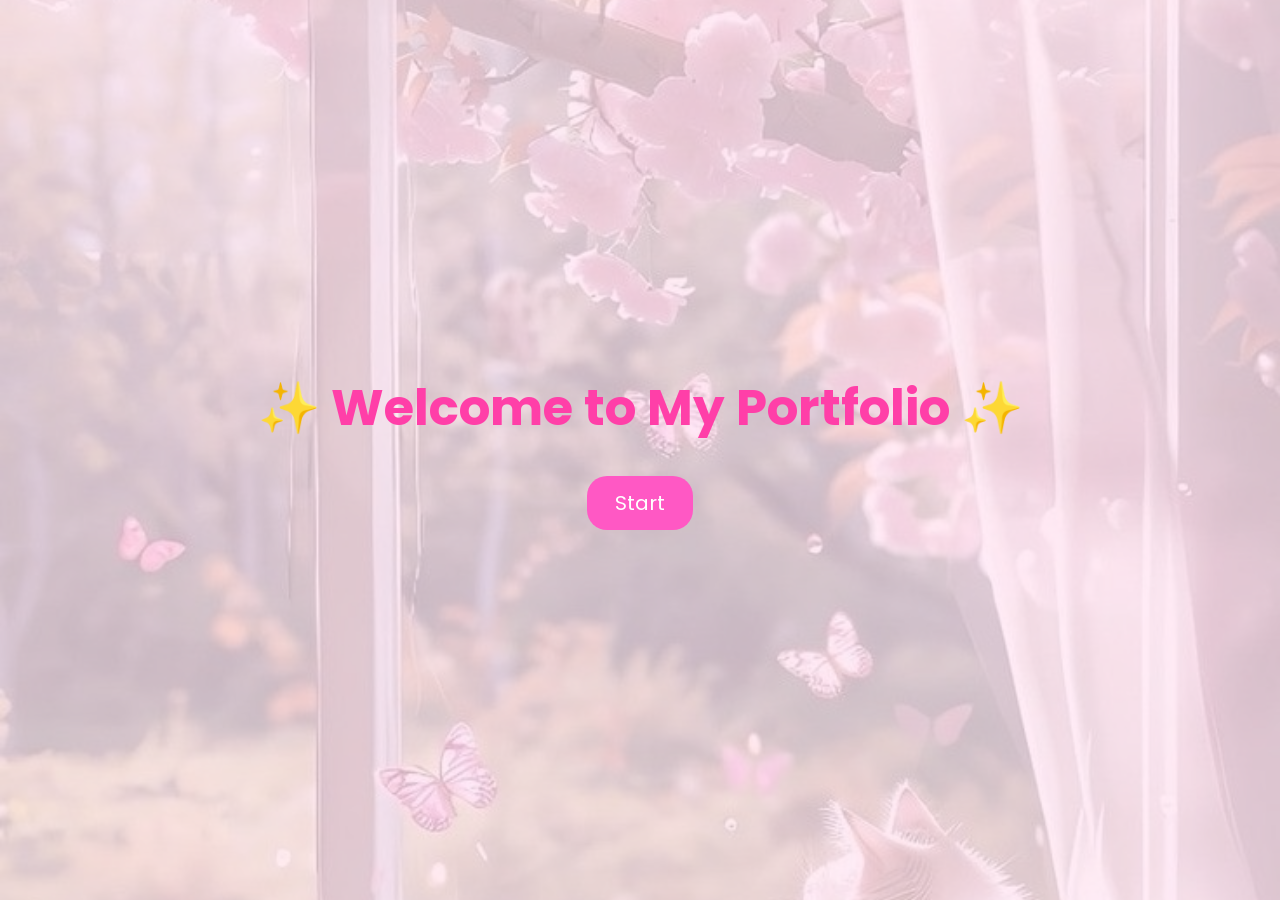
<file: index.html>
<!DOCTYPE html>
<html>
<head>
    <title>Welcome - Portofolio Elsa Nadra</title>
    <link rel="stylesheet" href="style.css">
</head>
<body>

<!-- Background Bubble -->
<div class="bubble"></div>
<div class="bubble"></div>
<div class="bubble"></div>
<div class="bubble"></div>
<div class="bubble"></div>

<div class="index-container">
    <h1 class="welcome-title">✨ Welcome to My Portfolio ✨</h1>

    <a href="home.html" class="start-btn">Start</a>
</div>

</body>
</html>
</file>
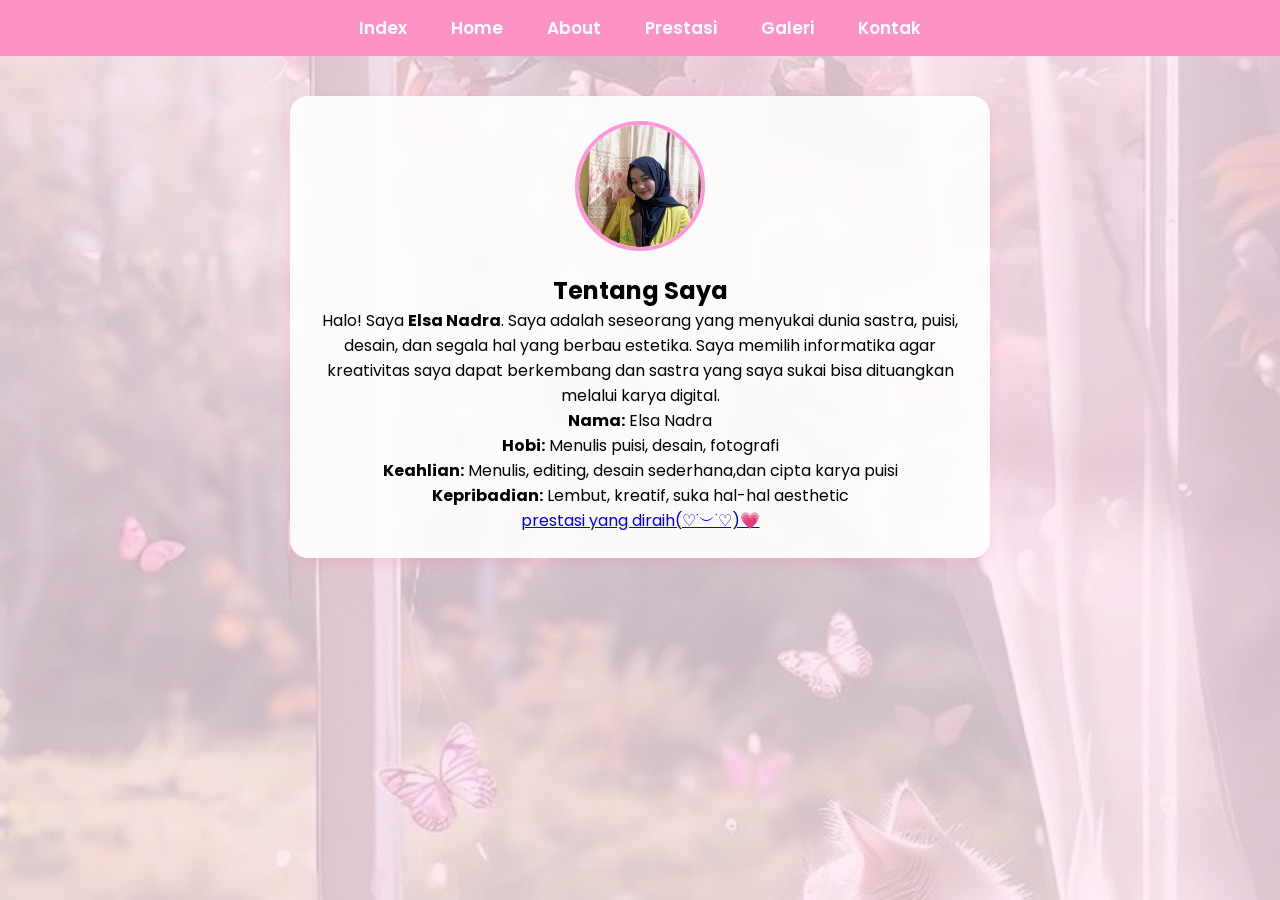
<file: about.html>
<!DOCTYPE html>
<html>
<head>
    <title>Tentang Saya - Elsa Nadra</title>
    <link rel="stylesheet" href="style.css">
</head>
<body>

<nav>
    <a href="index.html">Index</a>
    <a href="home.html">Home</a>
    <a href="about.html">About</a>
    <a href="prestasi.html">Prestasi</a>
    <a href="galeri.html">Galeri</a>
    <a href="kontak.html">Kontak</a>
</nav>

<!-- Background Bubble -->
<div class="bubble"></div>
<div class="bubble"></div>
<div class="bubble"></div>

<!-- ABOUT SECTION -->
<div class="about-container">
    <div class="about-box">

        <img src="profil about.jpeg" class="about-photo" alt="Foto Profil">

        <h2>Tentang Saya</h2>
        <p class="desc">
            Halo! Saya <b>Elsa Nadra</b>. Saya adalah seseorang yang menyukai dunia sastra,
            puisi, desain, dan segala hal yang berbau estetika.  
            Saya memilih informatika agar kreativitas saya dapat berkembang dan
            sastra yang saya sukai bisa dituangkan melalui karya digital.
        </p>

        <div class="bio-list">
            <p><b>Nama:</b> Elsa Nadra</p>
            <p><b>Hobi:</b> Menulis puisi, desain, fotografi</p>
            <p><b>Keahlian:</b> Menulis, editing, desain sederhana,dan cipta karya puisi</p>
            <p><b>Kepribadian:</b> Lembut, kreatif, suka hal-hal aesthetic</p>
        </div>
<a href="prestasi.html" class="btn-prestasi">prestasi yang diraih(♡˙︶˙♡)💗</a>
    </div>
    </div>
    
</div>

</body>
</html>
</file>
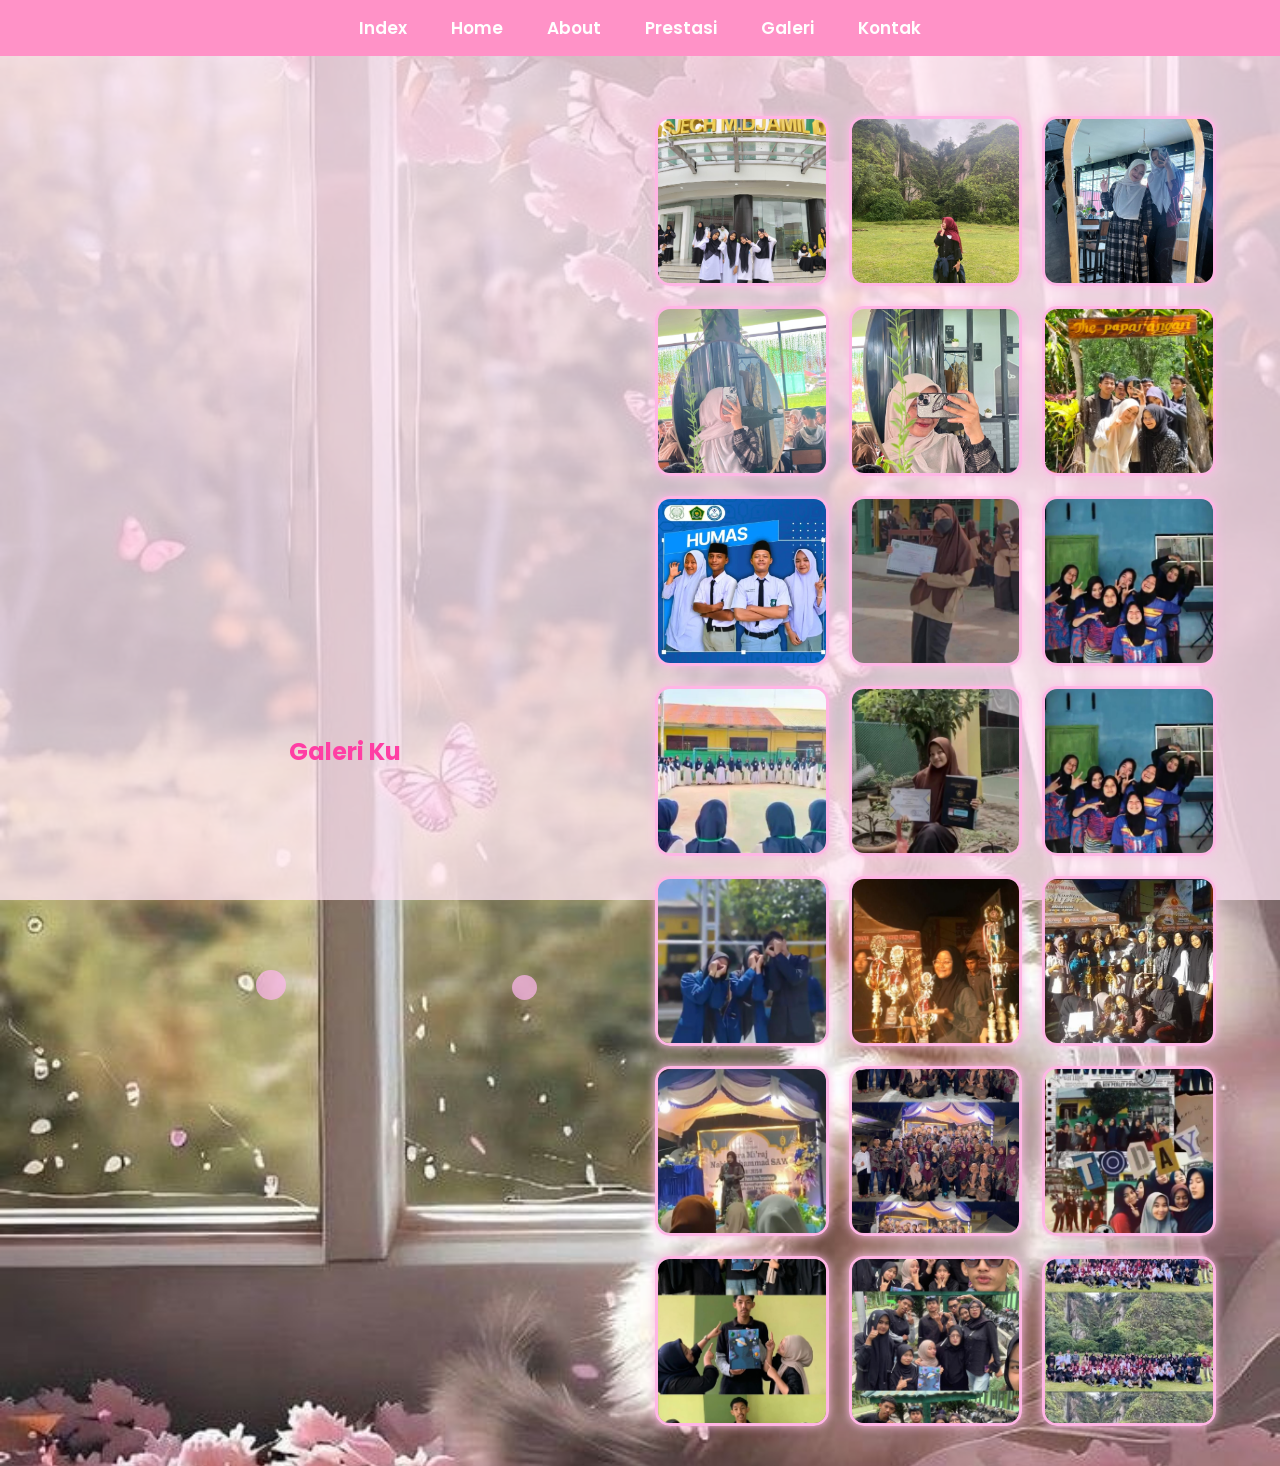
<file: galeri.html>
<!DOCTYPE html>
<html>
<head>
    <title>Galeri Elsa Nadra</title>
    <link rel="stylesheet" href="style.css">
</head>
<body>

<nav>
    <a href="index.html">Index</a>
    <a href="home.html">Home</a>
    <a href="about.html">About</a>
    <a href="prestasi.html">Prestasi</a>
    <a href="galeri.html">Galeri</a>
    <a href="kontak.html">Kontak</a>
</nav>

<div class="bubble"></div>
<div class="bubble"></div>

<div class="container">
    <h2 style="color:#ff3ea4; margin-bottom:20px;">Galeri Ku</h2>

    <div class="gallery">
        <img src="gambar1.jpeg" alt="">
        <img src="gambar2.jpeg" alt="">
        <img src="gambar3.jpeg" alt="">
        <img src="gambar4.jpeg" alt="">
        <img src="gambar5.jpeg" alt="">
        <img src="gambar6.jpeg" alt="">
        <img src="gambar7.jpeg" alt="">
        <img src="gambar8.jpeg" alt="">
        <img src="gambar9.jpeg" alt="">
        <img src="gambar10.jpeg" alt="">
        <img src="gambar11.jpeg" alt="">
        <img src="gambar12.jpeg" alt="">
        <img src="gambar13.jpeg" alt="">
        <img src="gambar14.jpeg" alt="">
        <img src="gambar15.jpeg" alt="">
        <img src="gambar16.jpeg" alt="">
        <img src="gambar17.jpeg" alt="">
        <img src="gambar18.jpeg" alt="">
        <img src="gambar19.jpeg" alt="">
        <img src="gambar20.jpeg" alt="">
        <img src="gambar21.jpeg" alt="">
    </div>
</div>
</body>
</html>
</file>
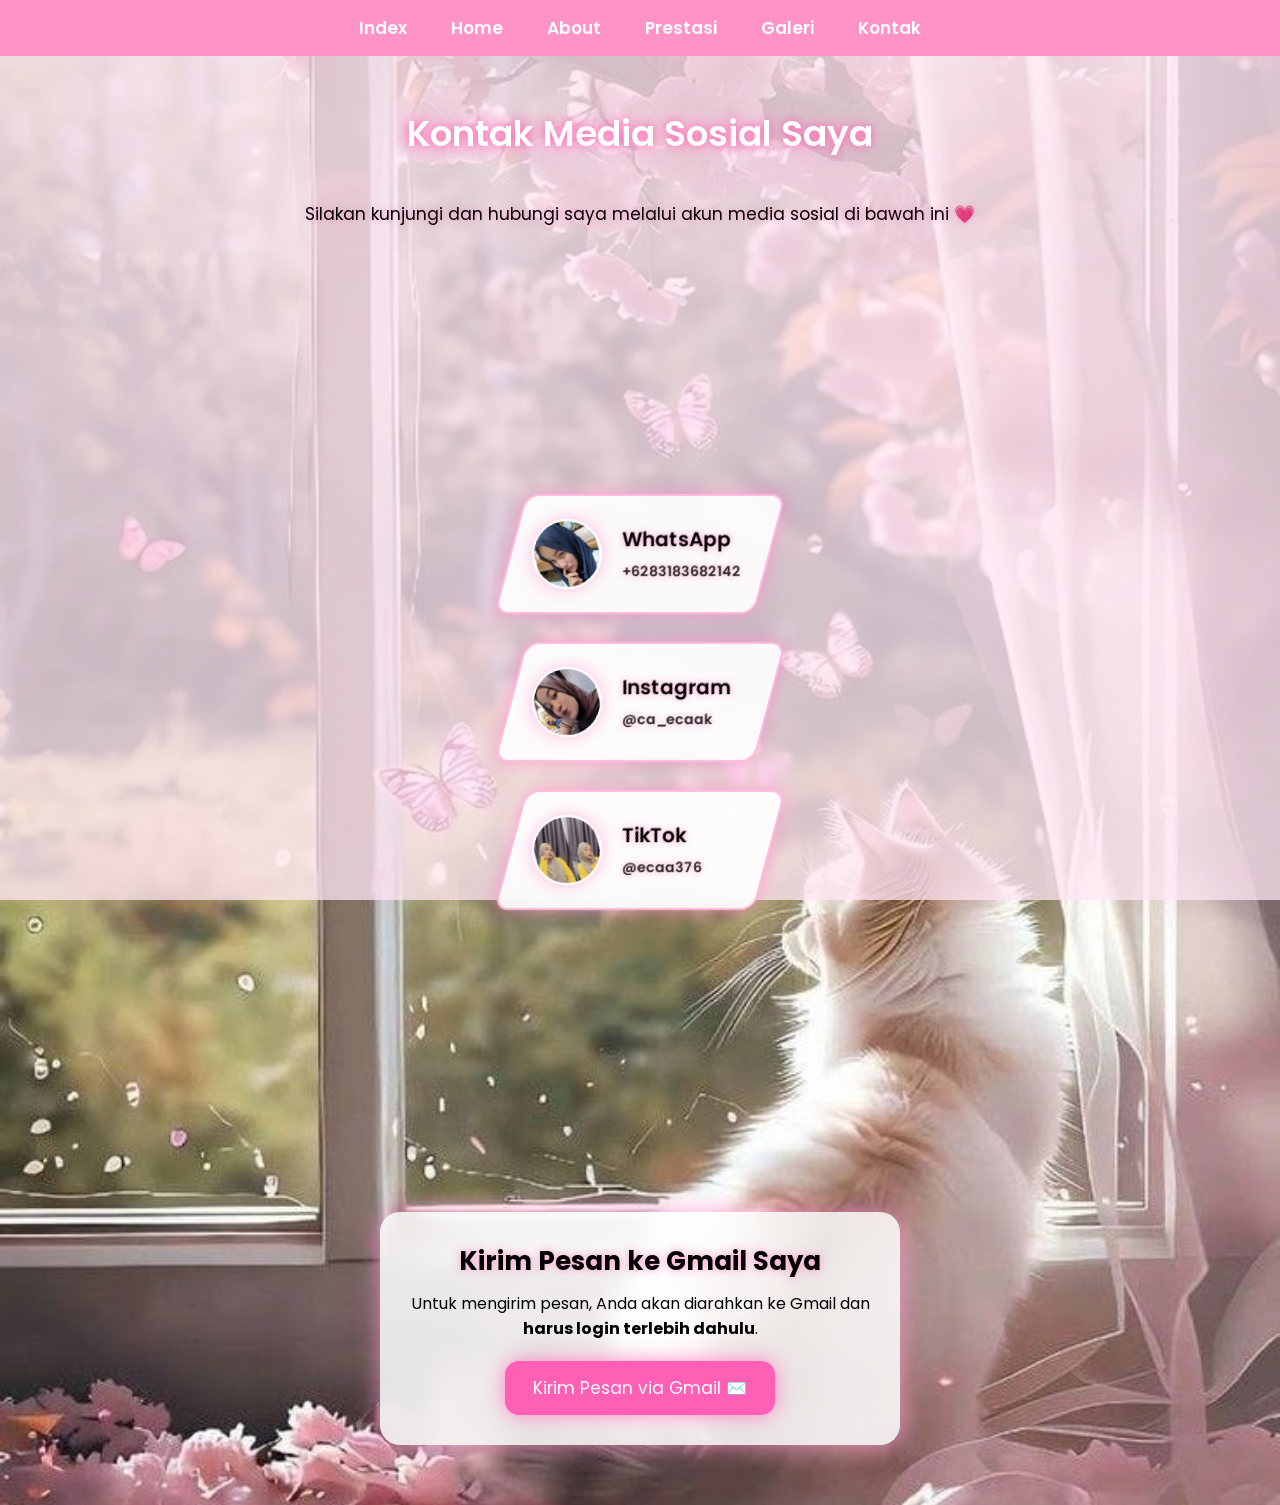
<file: kontak.html>
<!DOCTYPE html>
<html lang="id">
<head>
    <meta charset="UTF-8">
    <title>Kontak</title>
    <link rel="stylesheet" href="style.css">

    <!-- Font judul -->
    <link href="https://fonts.googleapis.com/css2?family=Playfair+Display:wght@600&display=swap" rel="stylesheet">
</head>
<body>

<nav>
    <a href="index.html">Index</a>
    <a href="home.html">Home</a>
    <a href="about.html">About</a>
    <a href="prestasi.html">Prestasi</a>
    <a href="galeri.html">Galeri</a>
    <a href="kontak.html">Kontak</a>
</nav>

<!-- JUDUL -->
<h2 class="contact-title">Kontak Media Sosial Saya</h2>

<p class="contact-note">
    Silakan kunjungi dan hubungi saya melalui akun media sosial di bawah ini 💗
</p>

<!-- MEDIA SOSIAL (KE BAWAH) -->
<div class="contact-wrapper vertical">

    <!-- WhatsApp -->
    <a href="https://wa.me/6281234567890" target="_blank" class="social-card white">
        <div class="profile">
            <img src="profil-wa.jpeg" alt="WhatsApp">
        </div>
        <span>
            WhatsApp<br>
            <small>+6283183682142</small>
        </span>
    </a>

    <!-- Instagram -->
    <a href="https://instagram.com/ca_ecaak" target="_blank" class="social-card white">
        <div class="profile">
            <img src="profil ig-.jpeg" alt="Instagram">
        </div>
        <span>
            Instagram<br>
            <small>@ca_ecaak</small>
        </span>
    </a>

    <!-- TikTok -->
    <a href="https://tiktok.com/@ecaa376" target="_blank" class="social-card white">
        <div class="profile">
            <img src="profile.jpeg" alt="TikTok">
        </div>
        <span>
            TikTok<br>
            <small>@ecaa376</small>
        </span>
    </a>

</div>

<!-- PESAN KE GMAIL -->
<div class="gmail-box">
    <h3>Kirim Pesan ke Gmail Saya</h3>
    <p>
        Untuk mengirim pesan, Anda akan diarahkan ke Gmail dan
        <b>harus login terlebih dahulu</b>.
    </p>

    <a 
      href="mailto:elsanadra@gmail.com?subject=Pesan dari Website Portofolio&body=Halo Elsa,%0A%0ASaya ingin menyampaikan pesan berikut:"
      class="gmail-btn">
        Kirim Pesan via Gmail ✉️
    </a>
</div>

</body>
</html>
</file>
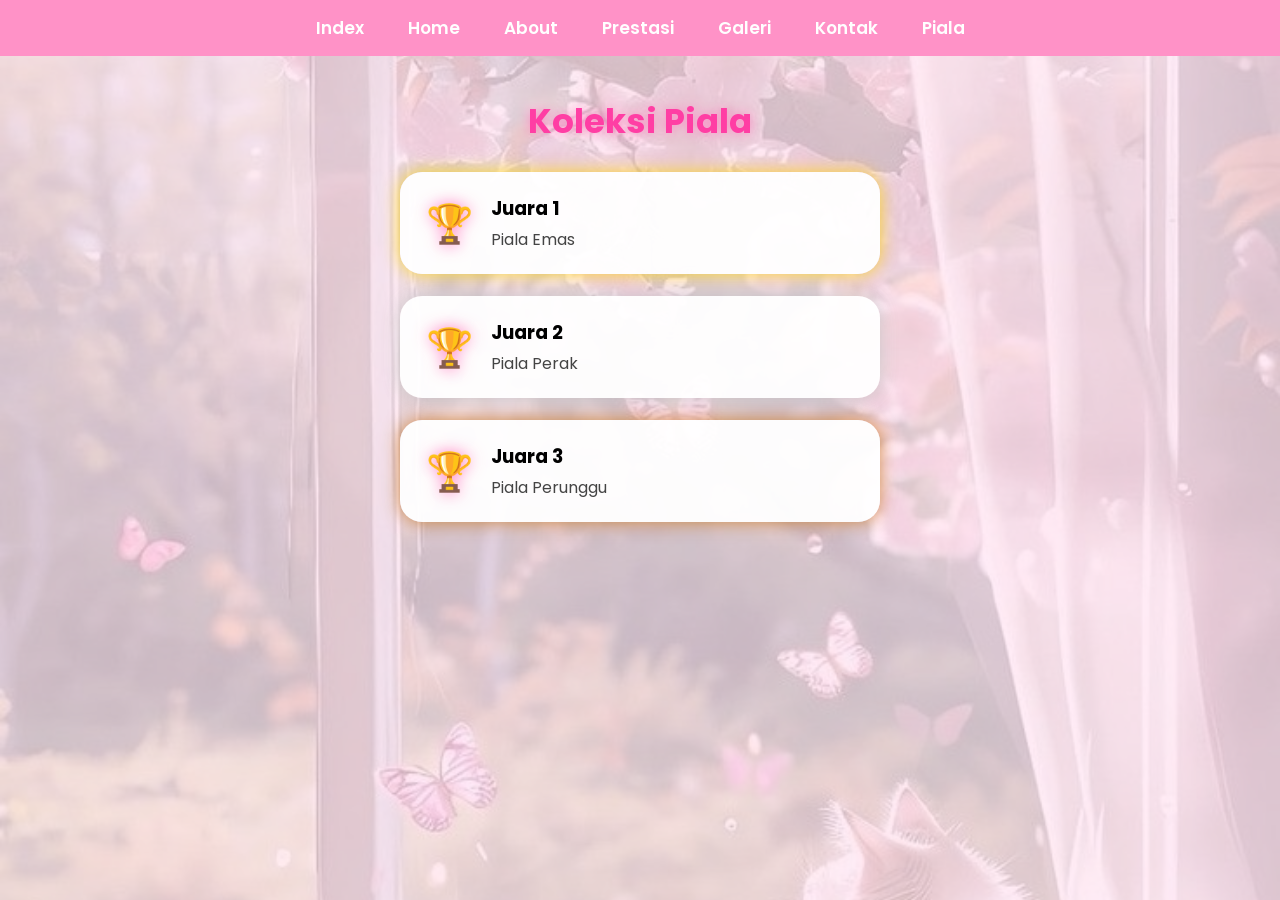
<file: piala.html>
<!DOCTYPE html>
<html lang="id">
<head>
    <meta charset="UTF-8">
    <title>Tampilan Piala</title>
    <link rel="stylesheet" href="style.css">
</head>
<body>

<nav>
    <a href="index.html">Index</a>
    <a href="home.html">Home</a>
    <a href="about.html">About</a>
    <a href="prestasi.html">Prestasi</a>
    <a href="galeri.html">Galeri</a>
    <a href="kontak.html">Kontak</a>
    <a href="piala.html">Piala</a>
</nav>

<h2 class="piala-title">Koleksi Piala</h2>

<div class="piala-wrapper">

    <div class="piala-card gold">
        <div class="piala-icon">🏆</div>
        <div>
            <h3>Juara 1</h3>
            <p>Piala Emas</p>
        </div>
    </div>

    <div class="piala-card silver">
        <div class="piala-icon">🏆</div>
        <div>
            <h3>Juara 2</h3>
            <p>Piala Perak</p>
        </div>
    </div>

    <div class="piala-card bronze">
        <div class="piala-icon">🏆</div>
        <div>
            <h3>Juara 3</h3>
            <p>Piala Perunggu</p>
        </div>
    </div>

</div>

</body>
</html>
</file>
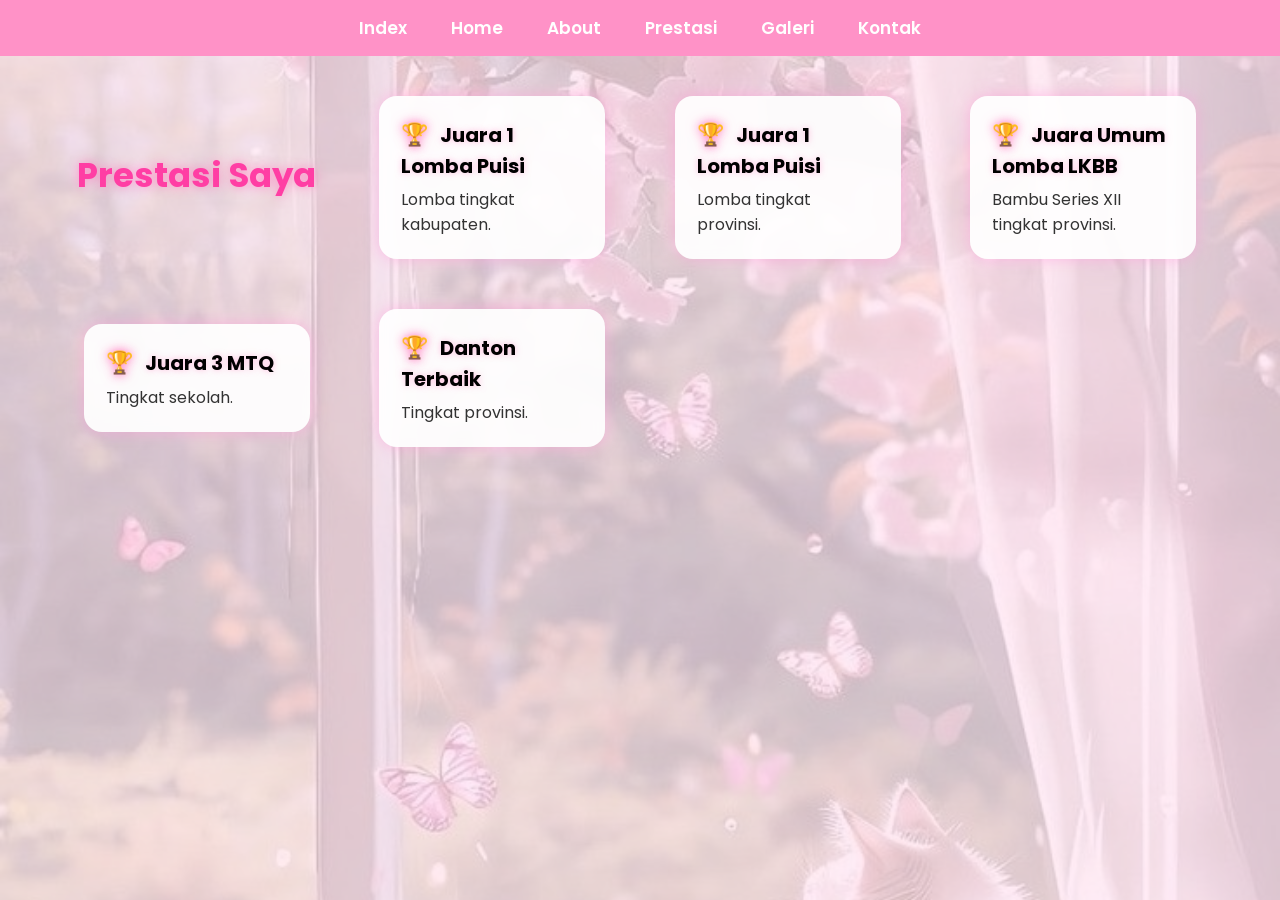
<file: prestasi.html>
<!DOCTYPE html>
<html lang="id">
<head>
    <meta charset="UTF-8">
    <title>Prestasi - Elsa Nadra</title>
    <link rel="stylesheet" href="style.css">
</head>
<body>

<nav>
    <a href="index.html">Index</a>
    <a href="home.html">Home</a>
    <a href="about.html">About</a>
    <a href="prestasi.html">Prestasi</a>
    <a href="galeri.html">Galeri</a>
    <a href="kontak.html">Kontak</a>
</nav>

<!-- Bubble Background -->
<div class="bubble"></div>
<div class="bubble"></div>

<div class="container">
    <h2 class="prestasi-title">Prestasi Saya</h2>

    <div class="card">
        <h3><span class="trophy">🏆</span> Juara 1 Lomba Puisi</h3>
        <p>Lomba tingkat kabupaten.</p>
    </div>

    <div class="card">
        <h3><span class="trophy">🏆</span> Juara 1 Lomba Puisi</h3>
        <p>Lomba tingkat provinsi.</p>
    </div>

    <div class="card">
        <h3><span class="trophy">🏆</span> Juara Umum Lomba LKBB</h3>
        <p>Bambu Series XII tingkat provinsi.</p>
    </div>

    <div class="card">
        <h3><span class="trophy">🏆</span> Juara 3 MTQ</h3>
        <p>Tingkat sekolah.</p>
    </div>

    <div class="card">
        <h3><span class="trophy">🏆</span> Danton Terbaik</h3>
        <p>Tingkat provinsi.</p>
    </div>
</div>

</body>
</html>
</file>
<file: style.css>
@import url('https://fonts.googleapis.com/css2?family=Poppins:wght@300;400;600&display=swap');

*{
    margin:0;
    padding:0;
    box-sizing:border-box;
    font-family:'Poppins',sans-serif;
}

/* ===== BODY + BACKGROUND SAKURA ===== */
body{
    background:url("background.jpeg") no-repeat center center fixed;
    background-size:cover;
    overflow-x:hidden;
    position:relative;
}
body::before{
    content:"";
    position:fixed;
    inset:0;
    background:rgba(255,230,244,0.75); /* INI yang transparan */
    z-index:-1;
}


/* ===== NAVBAR ===== */
nav{
    width:100%;
    background:#ff92c7;
    padding:15px 0;
    text-align:center;
    position:sticky;
    top:0;
    z-index:1000;
}

nav a{
    color:white;
    text-decoration:none;
    margin:0 20px;
    font-weight:600;
    font-size:17px;
}

nav a:hover{
    color:#530027;
}

/* ===== BUBBLE BACKGROUND ===== */
@keyframes floatBubble{
    0%{transform:translateY(0);opacity:.7;}
    100%{transform:translateY(-800px);opacity:0;}
}

.bubble{
    position:fixed;
    bottom:-100px;
    width:20px;
    height:20px;
    background:rgba(255,182,240,.7);
    border-radius:50%;
    animation:floatBubble 10s infinite linear;
    z-index:-1;
}

.bubble:nth-child(2){left:20%;width:30px;height:30px;animation-duration:12s;}
.bubble:nth-child(3){left:40%;width:25px;height:25px;animation-duration:8s;}
.bubble:nth-child(4){left:60%;width:35px;height:35px;animation-duration:15s;}
.bubble:nth-child(5){left:80%;width:28px;height:28px;animation-duration:9s;}

/* ===== SAKURA FALL ===== */
.sakura{
    position:fixed;
    top:-10%;
    width:18px;
    height:18px;
    background:rgba(255,182,213,0.8);
    border-radius:50% 50% 50% 0;
    transform:rotate(45deg);
    animation:sakuraFall 12s linear infinite;
    z-index:-1;
}

@keyframes sakuraFall{
    0%{transform:translateY(0) rotate(0deg);opacity:1;}
    100%{transform:translateY(110vh) rotate(360deg);opacity:0;}
}

.sakura:nth-child(1){left:10%;animation-duration:10s;}
.sakura:nth-child(2){left:30%;animation-duration:14s;}
.sakura:nth-child(3){left:50%;animation-duration:12s;}
.sakura:nth-child(4){left:70%;animation-duration:16s;}
.sakura:nth-child(5){left:90%;animation-duration:11s;}

/* ===== INDEX ===== */
.index-container{
    height:100vh;
    display:flex;
    flex-direction:column;
    justify-content:center;
    align-items:center;
    text-align:center;
}

.welcome-title{
    font-size:50px;
    color:#ff3fa8;
    font-weight:700;
    animation:glow 2s infinite alternate;
}

@keyframes glow{
    0%{text-shadow:0 0 10px #ff7fcf;}
    100%{text-shadow:0 0 25px #ff0088;}
}

.start-btn{
    margin-top:30px;
    padding:12px 28px;
    background:#ff58c4;
    color:white;
    border-radius:20px;
    font-size:20px;
    text-decoration:none;
    transition:.3s;
}

.start-btn:hover{
    background:#cc007a;
}

/* ===== HOME ===== */
.home-box{
    text-align:center;
    margin-top:40px;
    padding:30px;
}

.home-box h2{
    font-size:35px;
    color:#ff3ea4;
}

.home-box p{
    margin-top:10px;
    font-size:20px;
}

/* ===== CONTENT CARD ===== */
.container{
    width:85%;
    margin:auto;
    margin-top:40px;
}

.card{
    background:rgba(255,255,255,0.9);
    padding:25px;
    border-radius:15px;
    margin-bottom:20px;
    backdrop-filter:blur(6px);
    box-shadow:0 4px 12px rgba(255,100,180,0.2);
    animation:softGlow 1.2s ease;
}

@keyframes softGlow{
    0%{transform:scale(.8);opacity:0;}
    100%{transform:scale(1);opacity:1;}
}

/* ===== GALLERY ===== */
.gallery{
    display:grid;
    grid-template-columns:repeat(3,1fr);
    gap:20px;
    justify-items:center;
    margin-top:20px;
}

.gallery img{
    width:100%;
    max-width:260px;
    height:170px;
    object-fit:cover;
    border-radius:15px;
    border:3px solid #ffb5e5;
    box-shadow:0 0 10px #ffbde8;
    animation:cuteWiggle 3s infinite ease-in-out;
    transition:.3s;
}

@keyframes cuteWiggle{
    0%{transform:rotate(0deg);}
    50%{transform:rotate(1deg);}
    100%{transform:rotate(0deg);}
}

.gallery img:hover{
    transform:scale(1.08);
    box-shadow:0 0 20px #ff7dcf;
}

/* ===== ABOUT ===== */
.about-container{
    display:flex;
    justify-content:center;
    margin-top:40px;
}

.about-box{
    background:rgba(255,255,255,0.9);
    width:85%;
    max-width:700px;
    padding:25px;
    border-radius:18px;
    backdrop-filter:blur(6px);
    box-shadow:0 4px 12px rgba(255,90,170,0.2);
    text-align:center;
}

.about-photo{
    width:130px;
    height:130px;
    border-radius:50%;
    object-fit:cover;
    border:4px solid #ff97d9;
    margin-bottom:15px;
}
/* ===== KONTAK SOSIAL (PUTIH + INTERAKTIF) ===== */
.contact-wrapper{
    min-height:100vh;
    display:flex;
    justify-content:center;
    align-items:center;
    gap:40px;
    flex-wrap:wrap;
}

/* CARD SOSIAL */
.social-card{
    width:260px;
    height:120px;
    display:flex;
    align-items:center;
    gap:20px;
    padding:20px;

    text-decoration:none;
    color:#ffffff;
    font-size:20px;
    font-weight:600;

    transform:skew(-15deg);
    background:rgba(255,255,255,0.18);
    backdrop-filter:blur(12px);
    border:2px solid rgba(255,255,255,0.6);
    border-radius:14px;

    transition:transform .35s ease, box-shadow .35s ease, background .35s ease;
    animation:goYang 4s ease-in-out infinite;
}

/* isi tidak ikut miring */
.social-card *{
    transform:skew(15deg);
}

/* efek sentuh / hover */
.social-card:hover{
    transform:skew(-15deg) translateY(-10px) scale(1.06);
    background:rgba(255,255,255,0.28);
    box-shadow:
        0 10px 25px rgba(255,105,180,0.55),
        0 0 20px rgba(255,180,220,0.8);
}

/* FOTO PROFIL */
.profile{
    width:70px;
    height:70px;
    border-radius:50%;
    overflow:hidden;
    border:2px solid rgba(255,255,255,0.85);
    box-shadow:0 0 15px rgba(255,180,220,0.9);
    flex-shrink:0;
}

.profile img{
    width:100%;
    height:100%;
    object-fit:cover;
}

/* ANIMASI GOYANG HALUS */
@keyframes goYang{
    0%,100%{transform:skew(-15deg) rotate(0deg);}
    50%{transform:skew(-15deg) rotate(1.2deg);}
}

/* ===== JUDUL KONTAK ===== */
.contact-title{
    text-align:center;
    margin-top:50px;
    margin-bottom:40px;

    font-size:36px;
    font-weight:600;
    color:#ffffff;
    position:relative;

    text-shadow:
        0 0 8px rgba(255,90,170,0.9),
        0 0 18px rgba(255,150,210,0.8);
}
/* ===== HOME CENTER ===== */
.home-center{
    min-height:calc(100vh - 80px);
    display:flex;
    flex-direction:column;
    justify-content:center;
    align-items:center;
    text-align:center;
    padding:20px;
}

/* Judul */
.home-title{
    font-size:46px;
    font-weight:600;
    color:#ffffff;
    margin-bottom:25px;
    text-shadow:
        0 0 10px rgba(255,90,170,0.9),
        0 0 22px rgba(255,150,210,0.8);
}

/* Deskripsi box */
.home-desc{
    max-width:700px;
    padding:28px 30px;
    background:rgba(255,255,255,0.22);
    backdrop-filter:blur(12px);
    border-radius:20px;
    color:#ffffff;
    font-size:18px;
    line-height:1.7;

    box-shadow:
        0 0 18px rgba(255,150,210,0.6);
    transition:0.4s ease;
}

/* Hover efek sakura + pink glow */
.home-desc:hover{
    box-shadow:
        0 0 30px rgba(255,120,190,0.9),
        0 0 50px rgba(255,180,220,0.8);
    transform:translateY(-6px) scale(1.02);
}
/* ===== AJURAN ===== */
.contact-note{
    text-align:center;
    color:#000;
    font-size:17px;
    margin-bottom:25px;
    text-shadow:0 0 6px rgba(255,120,190,0.6);
}

/* ===== MEDIA SOSIAL KE BAWAH ===== */
.contact-wrapper.vertical{
    flex-direction:column;
    gap:28px;
}

/* CARD PUTIH + TEKS HITAM */
.social-card.white{
    background:rgba(255,255,255,0.9);
    color:#000;
    border:2px solid rgba(255,180,220,0.9);
    box-shadow:
        0 0 18px rgba(255,140,200,0.7);
}

/* teks dalam card */
.social-card.white span{
    color:#000;
    text-shadow:0 0 6px rgba(255,120,190,0.7);
}

.social-card.white small{
    font-size:14px;
    opacity:0.85;
}

/* ===== GMAIL BOX ===== */
.gmail-box{
    margin:60px auto;
    max-width:520px;
    padding:30px;
    text-align:center;
    background:rgba(255,255,255,0.85);
    backdrop-filter:blur(10px);
    border-radius:20px;
    box-shadow:0 0 25px rgba(255,150,210,0.8);
}

.gmail-box h3{
    font-size:26px;
    color:#000;
    margin-bottom:10px;
    text-shadow:0 0 8px rgba(255,120,190,0.8);
}

.gmail-box p{
    font-size:16px;
    color:#000;
    margin-bottom:20px;
}

/* Tombol Gmail */
.gmail-btn{
    display:inline-block;
    padding:14px 28px;
    background:#ff5fb4;
    color:white;
    text-decoration:none;
    border-radius:14px;
    font-size:17px;
    box-shadow:0 0 20px rgba(255,120,190,0.9);
    transition:0.3s;
}

.gmail-btn:hover{
    transform:translateY(-4px) scale(1.05);
    box-shadow:0 0 35px rgba(255,90,170,1);
}
/* ===== HOME CENTER ===== */
.home-center{
    min-height:100vh;
    display:flex;
    flex-direction:column;
    justify-content:center;
    align-items:center;
    text-align:center;
    gap:25px;
    animation:floatHome 4s ease-in-out infinite;
}

/* Efek goyang */
@keyframes floatHome{
    0%,100%{transform:translateY(0);}
    50%{transform:translateY(-8px);}
}

/* ===== JUDUL ===== */
.home-title{
    font-size:42px;
    color:white;
    text-shadow:
        0 0 12px rgba(255,120,190,0.9),
        0 0 30px rgba(255,150,220,0.7);
}

/* ===== DESKRIPSI ===== */
.home-desc{
    max-width:650px;
    padding:25px 30px;
    background:rgba(255,255,255,0.9);
    border-radius:20px;
    box-shadow:0 0 30px rgba(255,140,210,0.8);
}

.home-desc p{
    font-size:17px;
    color:#000;
    line-height:1.7;
    text-shadow:0 0 6px rgba(255,120,190,0.6);
}

/* ===== LINK ABOUT ===== */
.about-link{
    margin-top:10px;
    padding:14px 30px;
    background:rgba(255,255,255,0.9);
    color:#000;
    text-decoration:none;
    font-size:18px;
    font-weight:600;
    border-radius:30px;
    box-shadow:0 0 20px rgba(255,120,190,0.8);
    transition:0.3s;
}

.about-link span{
    margin-left:6px;
    transition:0.3s;
}

.about-link:hover{
    transform:translateY(-4px) scale(1.05);
    box-shadow:0 0 35px rgba(255,90,170,1);
}

.about-link:hover span{
    margin-left:12px;
}
/* ===== KARTU PRESTASI ===== */
.container{
    display:flex;
    flex-direction:column;
    align-items:center;
    gap:25px;
}

.card{
    width:85%;
    max-width:500px;
    background:rgba(255,255,255,0.9);
    padding:22px;
    border-radius:18px;
    box-shadow:0 0 12px rgba(255,180,220,0.5);
    transition:0.4s ease;
}

/* Judul prestasi */
.card h3{
    color:#000;
    margin-bottom:8px;
    text-shadow:0 0 6px rgba(255,120,190,0.6);
}

/* Deskripsi */
.card p{
    color:#333;
}

/* ===== EFEK SAAT DISENTUH ===== */
.card:hover{
    transform:translateY(-8px) scale(1.03);
    box-shadow:
        0 0 20px rgba(255,120,190,0.9),
        0 0 40px rgba(255,160,220,0.7);
}
/* ===== PRESTASI ===== */
.prestasi-title{
    text-align:center;
    margin-bottom:25px;
    color:#ff3ea4;
    font-size:34px;
    text-shadow:0 0 12px rgba(255,120,190,0.8);
}

.container{
    display:flex;
    flex-direction:column;
    align-items:center;
    gap:25px;
}

.card{
    width:85%;
    max-width:520px;
    background:rgba(255,255,255,0.92);
    padding:22px;
    border-radius:18px;
    box-shadow:0 0 15px rgba(255,160,220,0.6);
    transition:0.4s ease;
}

/* Hover efek pink */
.card:hover{
    transform:translateY(-8px) scale(1.04);
    box-shadow:
        0 0 25px rgba(255,120,190,1),
        0 0 45px rgba(255,170,220,0.8);
}

/* Judul prestasi */
.card h3{
    color:#000;
    margin-bottom:6px;
    font-size:20px;
    text-shadow:0 0 6px rgba(255,140,200,0.6);
}

/* Deskripsi */
.card p{
    color:#333;
}

/* ===== IKON PIALA ===== */
.trophy{
    margin-right:8px;
    font-size:22px;
    filter: drop-shadow(0 0 6px rgba(255,120,190,0.8));
}

/* Ikut menyala saat hover */
.card:hover .trophy{
    filter:
        drop-shadow(0 0 12px rgba(255,120,190,1))
        drop-shadow(0 0 22px rgba(255,170,220,0.9));
}
/* ===== TAMPILAN PIALA ===== */
.trophy-card{
    text-align:center;
    cursor:pointer;
}

.trophy-big{
    font-size:60px;
    margin-bottom:10px;
    transition:0.4s ease;
}

/* Emas */
.trophy-card.gold{
    box-shadow:0 0 18px rgba(255,215,0,0.7);
}
.trophy-card.gold .trophy-big{
    filter: drop-shadow(0 0 12px rgba(255,215,0,0.9));
}

/* Perak */
.trophy-card.silver{
    box-shadow:0 0 18px rgba(200,200,200,0.8);
}
.trophy-card.silver .trophy-big{
    filter: drop-shadow(0 0 12px rgba(220,220,220,1));
}

/* Perunggu */
.trophy-card.bronze{
    box-shadow:0 0 18px rgba(205,127,50,0.8);
}
.trophy-card.bronze .trophy-big{
    filter: drop-shadow(0 0 12px rgba(205,127,50,1));
}

/* Hover animasi */
.trophy-card:hover{
    transform:translateY(-8px) scale(1.05);
}

.trophy-card:hover .trophy-big{
    transform:rotate(-5deg) scale(1.1);
}
/* ============================= */
/* HALAMAN PIALA */
/* ============================= */

.container{
    width:90%;
    margin:40px auto;
    display:grid;
    grid-template-columns:repeat(auto-fit, minmax(260px,1fr));
    gap:30px;
    justify-items:center;
}

/* Card piala */
.trophy-card{
    text-align:center;
    background:rgba(255,255,255,0.92);
    border-radius:20px;
    padding:25px 20px;
    width:100%;
    max-width:320px;
    transition:0.4s ease;
    cursor:pointer;
}

/* Efek hover */
.trophy-card:hover{
    transform:translateY(-10px) scale(1.05);
}

/* Ikon piala besar */
.trophy-big{
    font-size:80px;
    margin-bottom:12px;
    display:block;
    animation:shine 3s infinite ease-in-out;
}

/* Judul */
.trophy-card h3{
    font-size:22px;
    margin-bottom:5px;
    color:#000;
    text-shadow:0 0 6px rgba(255,120,190,0.6);
}

/* Deskripsi */
.trophy-card p{
    color:#444;
}

/* Warna piala */
.gold{
    box-shadow:0 0 25px rgba(255,215,0,0.8);
}
.silver{
    box-shadow:0 0 25px rgba(200,200,200,0.9);
}
.bronze{
    box-shadow:0 0 25px rgba(205,127,50,0.9);
}

/* Animasi kilau */
@keyframes shine{
    0%{ transform:scale(1); }
    50%{ transform:scale(1.08); }
    100%{ transform:scale(1); }
}
/* ============================= */
/* HALAMAN PIALA (KHUSUS) */
/* ============================= */

.piala-title{
    text-align:center;
    margin:40px 0 25px;
    font-size:34px;
    color:#ff3ea4;
    text-shadow:0 0 12px rgba(255,120,190,0.8);
}

.piala-wrapper{
    display:flex;
    flex-direction:column;
    gap:22px;
    align-items:center;
    padding-bottom:40px;
}

.piala-card{
    display:flex;
    align-items:center;
    gap:18px;
    width:90%;
    max-width:480px;
    background:rgba(255,255,255,0.95);
    padding:22px 26px;
    border-radius:22px;
    transition:0.4s ease;
}

.piala-card:hover{
    transform:translateY(-6px) scale(1.03);
    box-shadow:
        0 0 22px rgba(255,120,190,0.9),
        0 0 38px rgba(255,170,220,0.7);
}

.piala-icon{
    font-size:38px;
    filter: drop-shadow(0 0 8px rgba(255,120,190,0.9));
}

.piala-card h3{
    margin:0;
    color:#000;
}

.piala-card p{
    margin-top:4px;
    color:#444;
}

/* Warna jenis piala */
.gold{ box-shadow:0 0 18px rgba(255,215,0,0.8); }
.silver{ box-shadow:0 0 18px rgba(200,200,200,0.9); }
.bronze{ box-shadow:0 0 18px rgba(205,127,50,0.9); }
</file>
